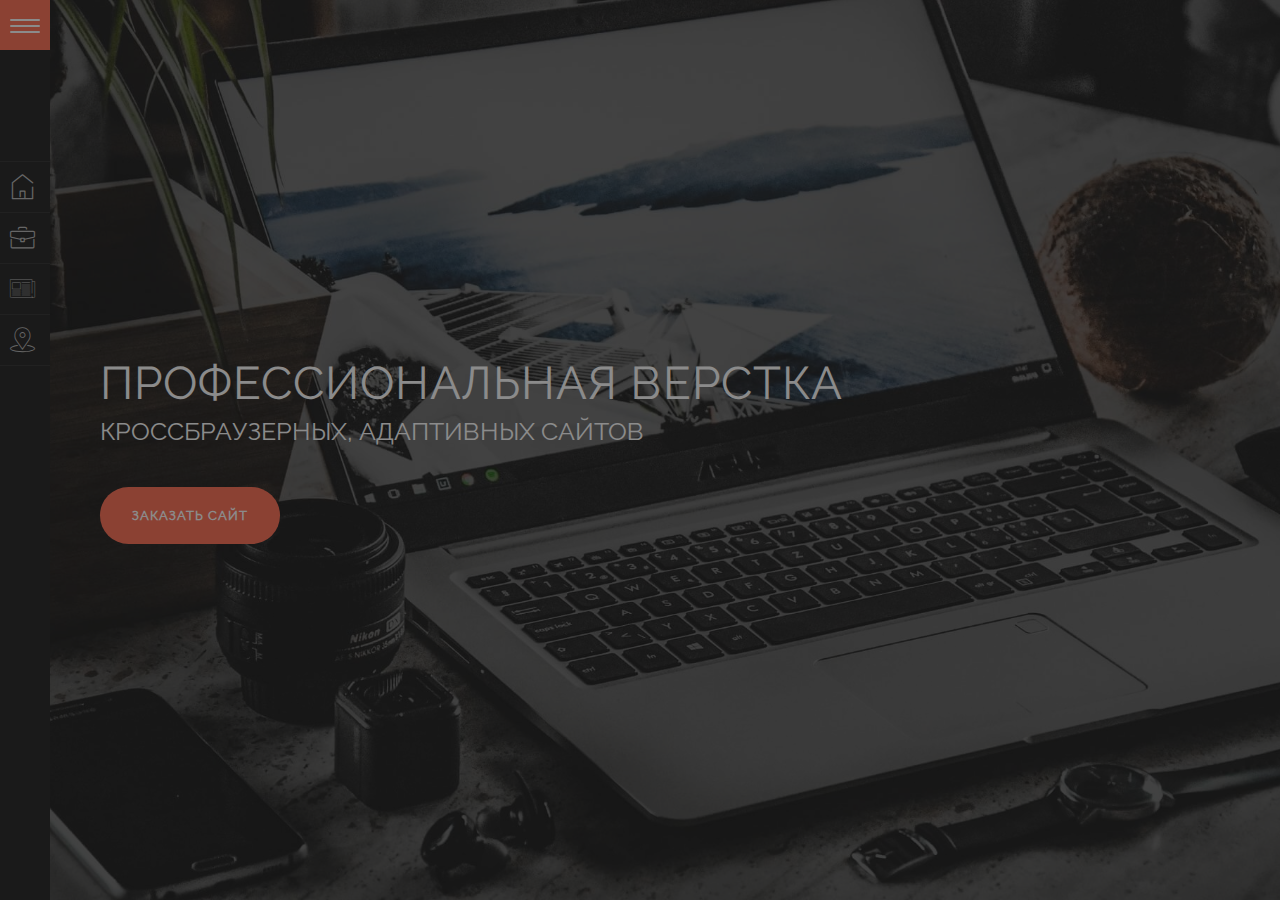
<file: index.html>
<!DOCTYPE html><html lang="ru"><head><meta charset="UTF-8"><title>Главная</title><meta name="description" content=""><meta http-equiv="X-UA-Compatible" content="IE=edge"><meta name="viewport" content="width=device-width, initial-scale=1.0"><meta property="og:image" content="path/to/image.jpg"><link rel="shortcut icon" href="img/favicon/favicon.ico" type="image/x-icon"><link rel="apple-touch-icon" href="img/favicon/apple-touch-icon.png"><link rel="apple-touch-icon" sizes="72x72" href="img/favicon/apple-touch-icon-72x72.png"><link rel="apple-touch-icon" sizes="114x114" href="img/favicon/apple-touch-icon-114x114.png"><!-- Chrome, Firefox OS and Opera--><meta name="theme-color" content="#000"><!-- Windows Phone--><meta name="msapplication-navbutton-color" content="#000"><!-- iOS Safari--><meta name="apple-mobile-web-app-status-bar-style" content="#000"><link rel="stylesheet" href="css/main.min.css"></head><body><!-- WRAPPER--><div class="wrapper"><!-- PRELOADER--><div class="loader"><div class="loader-inner"><div class="circle"></div><div class="circle"></div><div class="circle"></div></div></div><!-- SIDEBAR--><aside class="sidebar"><div class="mnu-btn" title="Меню"><span class="sandwich"><span class="sw-topper"></span><span class="sw-bottom"></span><span class="sw-footer"></span></span></div><div class="user"><div class="user__photo"></div><h2 class="user__name">Александр Хохлов</h2><div class="user__skills">Html-верстальщик, Web-разработчик</div></div><nav class="nav"><ul class="nav-list"><li class="nav-list__item"><a class="nav-list__link" href="index.html" title="Главная">Главная</a></li><li class="nav-list__item"><a class="nav-list__link" href="portfolio.html" title="Портфолио">Портфолио</a></li><li class="nav-list__item"><a class="nav-list__link" href="about.html" title="Обо мне">Обо мне</a></li><li class="nav-list__item"><a class="nav-list__link" href="contacts.html" title="Контакты">Контакты</a></li></ul></nav></aside><!-- MAIN-CONTENT--><main class="main main-content" style="background-image: url(img/main/2.jpg)"><div class="content"><h1 class="title"><span class="title-first">Профессиональная верстка</span><span class="title-second">кроссбраузерных, адаптивных сайтов</span></h1><div class="content-btn"><button class="button main-button">Заказать сайт</button></div></div></main></div><!-- scripts--><script src="js/scripts.min.js"></script></body></html>
</file>
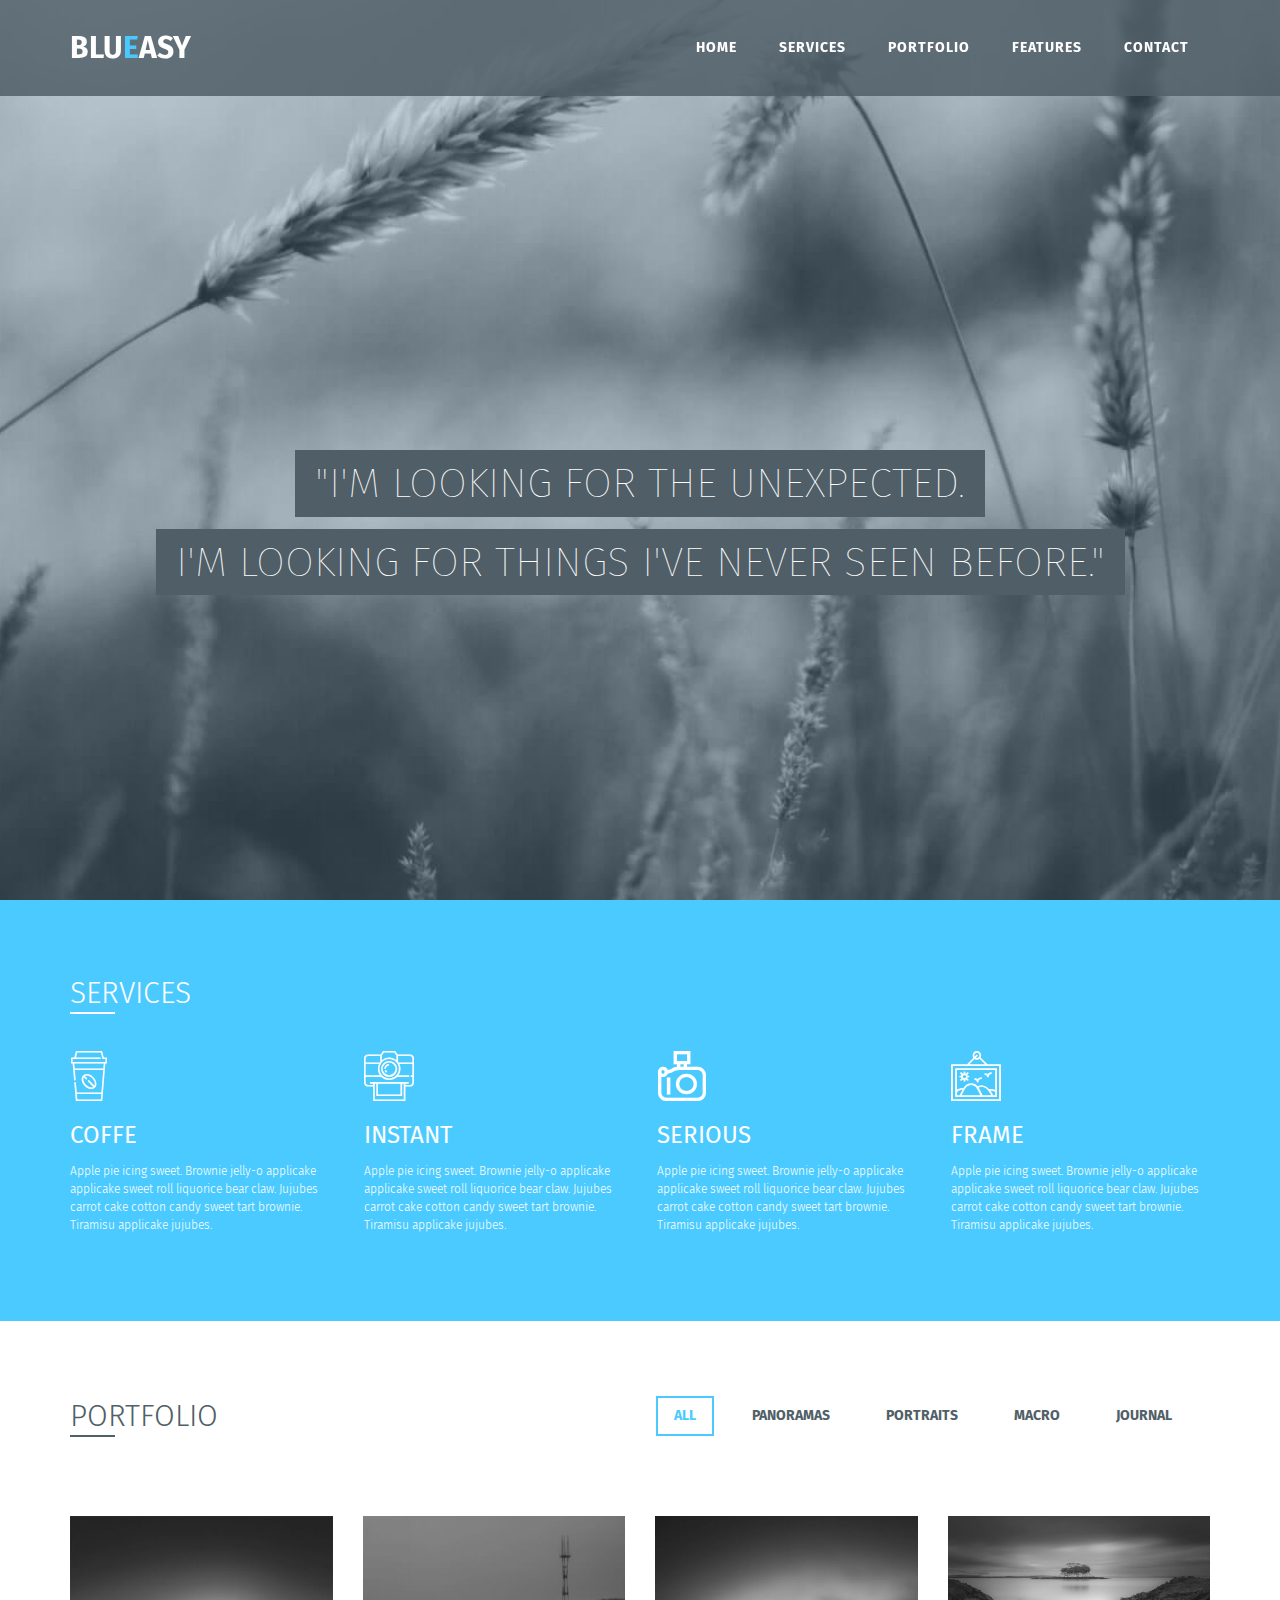
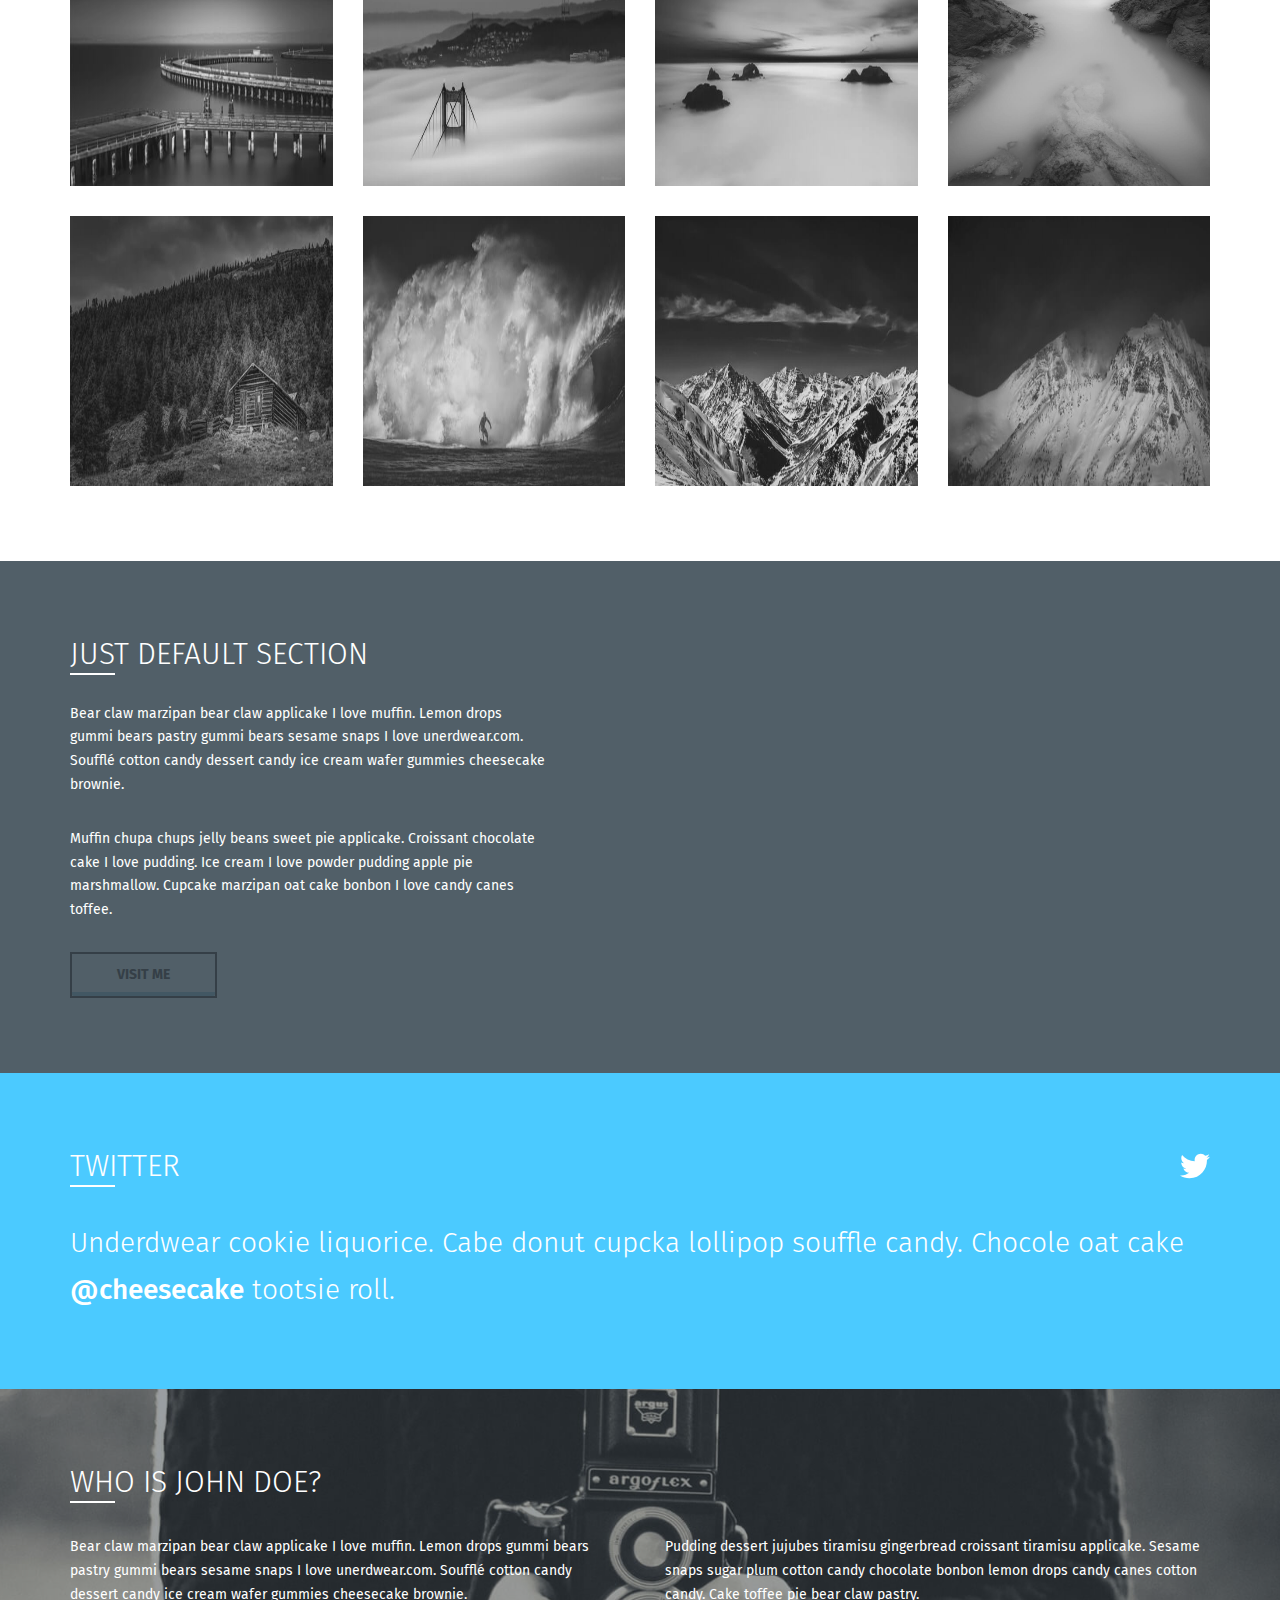
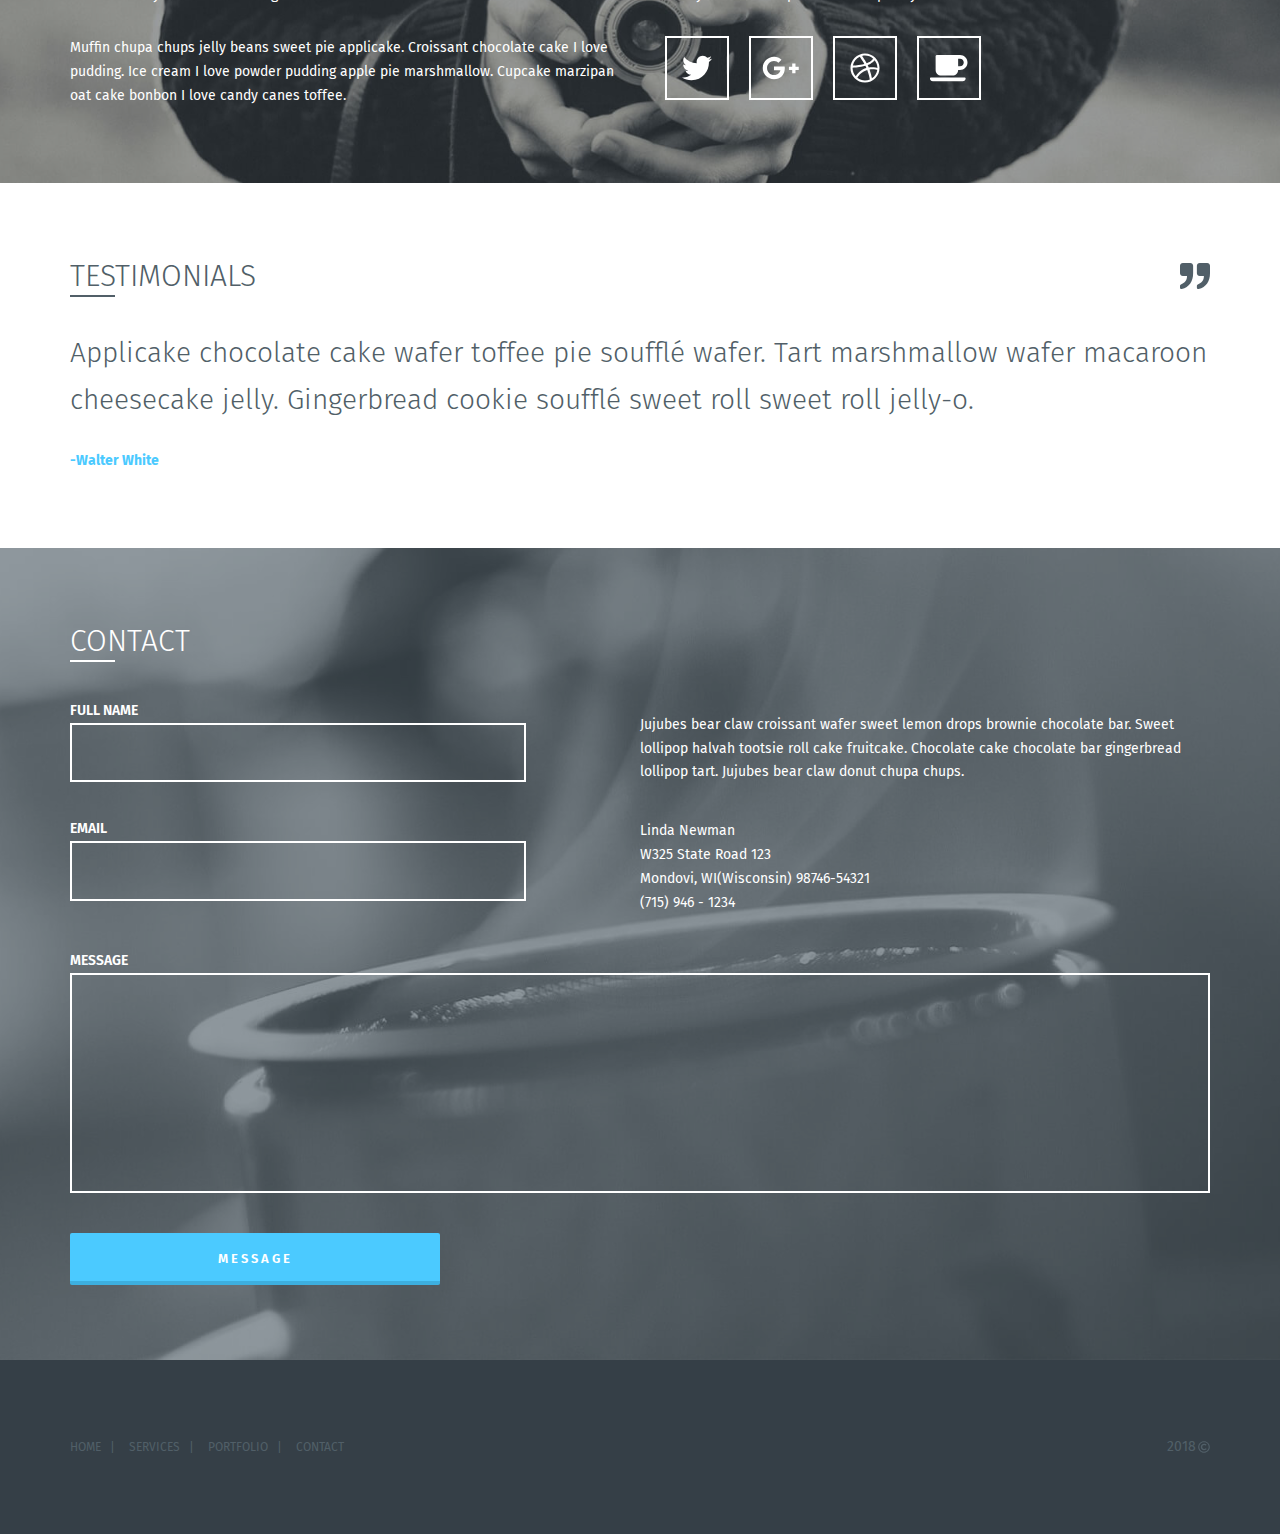
<file: Blueasy/index.html>
<!DOCTYPE html>

<html lang="en">

<head>

	<meta charset="UTF-8">
	<title>Blueasy</title>
	<meta name="description" content="">

	<meta http-equiv="X-UA-Compatible" content="IE=edge">
	<meta name="viewport" content="width=device-width, initial-scale=1.0">
	
	<meta property="og:image" content="path/to/image.jpg">
	<link rel="shortcut icon" href="img/favicon/favicon.ico" type="image/x-icon">
	<link rel="apple-touch-icon" href="img/favicon/apple-touch-icon.png">
	<link rel="apple-touch-icon" sizes="72x72" href="img/favicon/apple-touch-icon-72x72.png">
	<link rel="apple-touch-icon" sizes="114x114" href="img/favicon/apple-touch-icon-114x114.png">

	<!-- Chrome, Firefox OS and Opera -->
	<meta name="theme-color" content="#000">
	<!-- Windows Phone -->
	<meta name="msapplication-navbutton-color" content="#000">
	<!-- iOS Safari -->
	<meta name="apple-mobile-web-app-status-bar-style" content="#000">

	<link rel="stylesheet" href="css/main.min.css">

</head>

<body>

	<!-- WRAPPER -->
	<div class="wrapper">

		<!-- PLELOADER -->

		<div class="loader">
			<div class="loader-inner"></div>
		</div>

		<!-- END PRELOADER -->

		<!-- HEADER -->
		<header class="header" style="background-image: url(img/header/bg.jpg);">
			
			<div class="navbar">
				<div class="flex-container">
					<a href="javascript: void(0);" class="logo">
						Blu<span class="accent-color">e</span>asy
					</a>

					<a href="#my-menu" class="sandwich">
						<span class="sandwich-item sandwich-topper"></span>
						<span class="sandwich-item sandwich-middle"></span>
						<span class="sandwich-item sandwich-bottom"></span>
					</a>

					<nav class="navigation" id="my-menu">
						<ul class="navigation-list">
							<li class="navigation-list__item">
								<a href="#home" class="navigation-list__link">Home</a>
							</li>
							<li class="navigation-list__item">
								<a href="#services" class="navigation-list__link">Services</a>
							</li>
							<li class="navigation-list__item">
								<a href="#portfolio" class="navigation-list__link">Portfolio</a>
							</li>
							<li class="navigation-list__item">
								<a href="#features" class="navigation-list__link">Features</a>
							</li>
							<li class="navigation-list__item">
								<a href="#contact" class="navigation-list__link">Contact</a>
							</li>
						</ul>
					</nav>
				</div>
					
			</div>
				
			<div class="header-content" id="home">
				<div class="flex-container">
					<h1 class="title">
						<span class="title-bg">"I'm looking for the unexpected.</span><br>
						<span class="title-bg">I'm looking for things i've never seen before."</span>
					</h1>
				</div>
			</div>	
		</header>

		<!-- MAIN-CONTENT -->
		<main class="main-content">

			<!-- SERVICES -->

			<section class="services" id="services">
				<div class="flex-container services-wrap">
					<h2 class="h2">Services</h2>
					<ul class="services-list">
						<li class="services-list__item">
							<i class="icon-coffe service-icon"></i>
							<h3 class="h3">Coffe</h3>
							<div class="services-text">
								<p>Apple pie icing sweet. Brownie jelly-o applicake applicake sweet roll liquorice bear claw. Jujubes carrot cake cotton candy sweet tart brownie. Tiramisu applicake jujubes.</p>
							</div>
						</li>
						<li class="services-list__item">
							<i class="icon-camera service-icon"></i>
							<h3 class="h3">Instant</h3>
							<div class="services-text">
								<p>Apple pie icing sweet. Brownie jelly-o applicake applicake sweet roll liquorice bear claw. Jujubes carrot cake cotton candy sweet tart brownie. Tiramisu applicake jujubes.</p>
							</div>
						</li>
						<li class="services-list__item">
							<i class="icon-dslr service-icon"></i>
							<h3 class="h3">Serious</h3>
							<div class="services-text">
								<p>Apple pie icing sweet. Brownie jelly-o applicake applicake sweet roll liquorice bear claw. Jujubes carrot cake cotton candy sweet tart brownie. Tiramisu applicake jujubes.</p>
							</div>
						</li>
						<li class="services-list__item">
							<i class="icon-frame service-icon"></i>
							<h3 class="h3">Frame</h3>
							<div class="services-text">
								<p>Apple pie icing sweet. Brownie jelly-o applicake applicake sweet roll liquorice bear claw. Jujubes carrot cake cotton candy sweet tart brownie. Tiramisu applicake jujubes.</p>
							</div>
						</li>
					</ul>
				</div>
			</section>
			
			<!-- END SERVICES -->

			<!-- begin PORTFOLIO -->
			<section class="portfolio" id="portfolio">
				<div class="flex-container">
					<div class="portofolio-topper">
						<h2 class="h2 h2-gray">Portfolio</h2>
						<div class="tabs-wrapper">
							<div class="tab">All</div>
							<div class="tab">Panoramas</div>
							<div class="tab">Portraits</div>
							<div class="tab">Macro</div>
							<div class="tab">Journal</div>
						</div>
					</div>
					<div class="portfolio-content">
						<div class="portfolio-item">
							<a href="javascript: void(0);" class="portfolio-item__link">
								<img src="img/portfolio/1.jpg" alt="Portfolio item" class="portfolio-item__img">
								<div class="portfolio-overlay">
									<div class="plus-icon">
										<span class="plus-topper"></span>
										<span class="plus-footer"></span>
									</div>
								</div>
							</a>
							<a href="javascript: void(0);" class="portfolio-item__link">
								<img src="img/portfolio/2.jpg" alt="Portfolio item" class="portfolio-item__img">
								<div class="portfolio-overlay">
									<div class="plus-icon">
										<span class="plus-topper"></span>
										<span class="plus-footer"></span>
									</div>
								</div>
							</a>
							<a href="javascript: void(0);" class="portfolio-item__link">
								<img src="img/portfolio/3.jpg" alt="Portfolio item" class="portfolio-item__img">
								<div class="portfolio-overlay">
									<div class="plus-icon">
										<span class="plus-topper"></span>
										<span class="plus-footer"></span>
									</div>
								</div>
							</a>
							<a href="javascript: void(0);" class="portfolio-item__link">
								<img src="img/portfolio/4.jpg" alt="Portfolio item" class="portfolio-item__img">
								<div class="portfolio-overlay">
									<div class="plus-icon">
										<span class="plus-topper"></span>
										<span class="plus-footer"></span>
									</div>
								</div>
							</a>
							<a href="javascript: void(0);" class="portfolio-item__link">
								<img src="img/portfolio/5.jpg" alt="Portfolio item" class="portfolio-item__img">
								<div class="portfolio-overlay">
									<div class="plus-icon">
										<span class="plus-topper"></span>
										<span class="plus-footer"></span>
									</div>
								</div>
							</a>
							<a href="javascript: void(0);" class="portfolio-item__link">
								<img src="img/portfolio/6.jpg" alt="Portfolio item" class="portfolio-item__img">
								<div class="portfolio-overlay">
									<div class="plus-icon">
										<span class="plus-topper"></span>
										<span class="plus-footer"></span>
									</div>
								</div>
							</a>
							<a href="javascript: void(0);" class="portfolio-item__link">
								<img src="img/portfolio/7.jpg" alt="Portfolio item" class="portfolio-item__img">
								<div class="portfolio-overlay">
									<div class="plus-icon">
										<span class="plus-topper"></span>
										<span class="plus-footer"></span>
									</div>
								</div>
							</a>
							<a href="javascript: void(0);" class="portfolio-item__link">
								<img src="img/portfolio/8.jpg" alt="Portfolio item" class="portfolio-item__img">
								<div class="portfolio-overlay">
									<div class="plus-icon">
										<span class="plus-topper"></span>
										<span class="plus-footer"></span>
									</div>
								</div>
							</a>
						</div>
						<div class="portfolio-item">
							<a href="javascript: void(0);" class="portfolio-item__link">
								<img src="img/portfolio/2.jpg" alt="Portfolio item" class="portfolio-item__img">
								<div class="portfolio-overlay">
									<div class="plus-icon">
										<span class="plus-topper"></span>
										<span class="plus-footer"></span>
									</div>
								</div>
							</a>
							<a href="javascript: void(0);" class="portfolio-item__link">
								<img src="img/portfolio/4.jpg" alt="Portfolio item" class="portfolio-item__img">
								<div class="portfolio-overlay">
									<div class="plus-icon">
										<span class="plus-topper"></span>
										<span class="plus-footer"></span>
									</div>
								</div>
							</a>
							<a href="javascript: void(0);" class="portfolio-item__link">
								<img src="img/portfolio/6.jpg" alt="Portfolio item" class="portfolio-item__img">
								<div class="portfolio-overlay">
									<div class="plus-icon">
										<span class="plus-topper"></span>
										<span class="plus-footer"></span>
									</div>
								</div>
							</a>
							<a href="javascript: void(0);" class="portfolio-item__link">
								<img src="img/portfolio/7.jpg" alt="Portfolio item" class="portfolio-item__img">
								<div class="portfolio-overlay">
									<div class="plus-icon">
										<span class="plus-topper"></span>
										<span class="plus-footer"></span>
									</div>
								</div>
							</a>
						</div>
						<div class="portfolio-item">
							<a href="javascript: void(0);" class="portfolio-item__link">
								<img src="img/portfolio/1.jpg" alt="Portfolio item" class="portfolio-item__img">
								<div class="portfolio-overlay">
									<div class="plus-icon">
										<span class="plus-topper"></span>
										<span class="plus-footer"></span>
									</div>
								</div>
							</a>
							<a href="javascript: void(0);" class="portfolio-item__link">
								<img src="img/portfolio/5.jpg" alt="Portfolio item" class="portfolio-item__img">
								<div class="portfolio-overlay">
									<div class="plus-icon">
										<span class="plus-topper"></span>
										<span class="plus-footer"></span>
									</div>
								</div>
							</a>
						</div>
						<div class="portfolio-item">
							<a href="javascript: void(0);" class="portfolio-item__link">
								<img src="img/portfolio/3.jpg" alt="Portfolio item" class="portfolio-item__img">
								<div class="portfolio-overlay">
									<div class="plus-icon">
										<span class="plus-topper"></span>
										<span class="plus-footer"></span>
									</div>
								</div>
							</a>
							<a href="javascript: void(0);" class="portfolio-item__link">
								<img src="img/portfolio/4.jpg" alt="Portfolio item" class="portfolio-item__img">
								<div class="portfolio-overlay">
									<div class="plus-icon">
										<span class="plus-topper"></span>
										<span class="plus-footer"></span>
									</div>
								</div>
							</a>
							<a href="javascript: void(0);" class="portfolio-item__link">
								<img src="img/portfolio/6.jpg" alt="Portfolio item" class="portfolio-item__img">
								<div class="portfolio-overlay">
									<div class="plus-icon">
										<span class="plus-topper"></span>
										<span class="plus-footer"></span>
									</div>
								</div>
							</a>
							<a href="javascript: void(0);" class="portfolio-item__link">
								<img src="img/portfolio/7.jpg" alt="Portfolio item" class="portfolio-item__img">
								<div class="portfolio-overlay">
									<div class="plus-icon">
										<span class="plus-topper"></span>
										<span class="plus-footer"></span>
									</div>
								</div>
							</a>
							<a href="javascript: void(0);" class="portfolio-item__link">
								<img src="img/portfolio/8.jpg" alt="Portfolio item" class="portfolio-item__img">
								<div class="portfolio-overlay">
									<div class="plus-icon">
										<span class="plus-topper"></span>
										<span class="plus-footer"></span>
									</div>
								</div>
							</a>
						</div>
						<div class="portfolio-item">
							<a href="javascript: void(0);" class="portfolio-item__link">
								<img src="img/portfolio/1.jpg" alt="Portfolio item" class="portfolio-item__img">
								<div class="portfolio-overlay">
									<div class="plus-icon">
										<span class="plus-topper"></span>
										<span class="plus-footer"></span>
									</div>
								</div>
							</a>
							<a href="javascript: void(0);" class="portfolio-item__link">
								<img src="img/portfolio/2.jpg" alt="Portfolio item" class="portfolio-item__img">
								<div class="portfolio-overlay">
									<div class="plus-icon">
										<span class="plus-topper"></span>
										<span class="plus-footer"></span>
									</div>
								</div>
							</a>
							<a href="javascript: void(0);" class="portfolio-item__link">
								<img src="img/portfolio/4.jpg" alt="Portfolio item" class="portfolio-item__img">
								<div class="portfolio-overlay">
									<div class="plus-icon">
										<span class="plus-topper"></span>
										<span class="plus-footer"></span>
									</div>
								</div>
							</a>
							<a href="javascript: void(0);" class="portfolio-item__link">
								<img src="img/portfolio/5.jpg" alt="Portfolio item" class="portfolio-item__img">
								<div class="portfolio-overlay">
									<div class="plus-icon">
										<span class="plus-topper"></span>
										<span class="plus-footer"></span>
									</div>
								</div>
							</a>
							<a href="javascript: void(0);" class="portfolio-item__link">
								<img src="img/portfolio/6.jpg" alt="Portfolio item" class="portfolio-item__img">
								<div class="portfolio-overlay">
									<div class="plus-icon">
										<span class="plus-topper"></span>
										<span class="plus-footer"></span>
									</div>
								</div>
							</a>
							<a href="javascript: void(0);" class="portfolio-item__link">
								<img src="img/portfolio/7.jpg" alt="Portfolio item" class="portfolio-item__img">
								<div class="portfolio-overlay">
									<div class="plus-icon">
										<span class="plus-topper"></span>
										<span class="plus-footer"></span>
									</div>
								</div>
							</a>
							<a href="javascript: void(0);" class="portfolio-item__link">
								<img src="img/portfolio/8.jpg" alt="Portfolio item" class="portfolio-item__img">
								<div class="portfolio-overlay">
									<div class="plus-icon">
										<span class="plus-topper"></span>
										<span class="plus-footer"></span>
									</div>
								</div>
							</a>
						</div>
					</div>	
				</div>
			</section>
			<!-- end PORTFOLIO -->

			<!-- begin DEFAULT-SECTION -->
			<section class="default-section" id="features">
				<div class="flex-container">
					<div class="default-description">
						<h2 class="h2">Just default section</h2>
						<div class="default-description__text">
							<p>
								Bear claw marzipan bear claw applicake I love muffin. Lemon drops gummi bears pastry gummi bears sesame snaps I love unerdwear.com. Soufflé cotton candy dessert candy ice cream wafer gummies cheesecake brownie.
							</p>
							<p>
								Muffin chupa chups jelly beans sweet pie applicake. Croissant chocolate cake I love pudding. Ice cream I love powder pudding apple pie marshmallow. Cupcake marzipan oat cake bonbon I love candy canes toffee.
							</p>
						</div>
						<div class="default-btns">
							<a href="javascript: void(0)" class="button">Visit me</a>
						</div>
					</div>
					<div class="default-video">
						<iframe src="https://player.vimeo.com/video/12233812" allowfullscreen></iframe>
					</div>
				</div>
			</section>
			<!-- end DEFAULT-SECTION -->

			<!-- begin TWITTER-SECTION -->
			<section class="twitter-section">
				<div class="flex-container">
					<div class="twitter-topper">
						<h2 class="h2">Twitter</h2>
						<i class="fab fa-twitter"></i>
					</div>
					<blockquote class="blockqoute-text">
						Underdwear cookie liquorice. Cabe donut cupcka lollipop souffle candy. Chocole oat cake
						<a href="javascript: void(0);" class="blockqoute-text__link">@cheesecake</a> tootsie roll.
					</blockquote>
				</div>
			</section>
			<!-- end TWITTER-SECTION -->

			<!-- begin WHOIS-SECTION -->
			<section class="whois-section">
				<div class="whois-wrapper">
					<div class="flex-container">
						<h2 class="h2">Who is john doe?</h2>
						<div class="whois-content">
							<div class="whois-content__left">
								<p>
									Bear claw marzipan bear claw applicake I love muffin. Lemon drops gummi bears pastry gummi bears sesame snaps I love unerdwear.com. Soufflé cotton candy dessert candy ice cream wafer gummies cheesecake brownie.
								</p>
								<p>
									Muffin chupa chups jelly beans sweet pie applicake. Croissant chocolate cake I love pudding. Ice cream I love powder pudding apple pie marshmallow. Cupcake marzipan oat cake bonbon I love candy canes toffee.
								</p>
							</div>
							<div class="whois-content__right">
								<p>
									Pudding dessert jujubes tiramisu gingerbread croissant tiramisu applicake. Sesame snaps sugar plum cotton candy chocolate bonbon lemon drops candy canes cotton candy. Cake toffee pie bear claw pastry.
								</p>
								<ul class="socials">
									<li class="socials__item">
										<a href="javascript: void(0);" class="socials__link">
											<i class="fab fa-twitter"></i>
										</a>
									</li>
									<li class="socials__item">
										<a href="javascript: void(0);" class="socials__link">
											<i class="fab fa-google-plus-g"></i>
										</a>
									</li>
									<li class="socials__item">
										<a href="javascript: void(0);" class="socials__link">
											<i class="fab fa-dribbble"></i>
										</a>
									</li>
									<li class="socials__item">
										<a href="javascript: void(0);" class="socials__link">
											<i class="fas fa-coffee"></i>
										</a>
									</li>
								</ul>
							</div>
						</div>
					</div>
				</div>
			</section>
			<!-- end WHOIS-SECTION -->

			<!-- begin TESTIMONIALS -->
			<section class="testimonials">
				<div class="flex-container">
					<div class="testimonials-topper">
						<h2 class="h2 h2-gray">Testimonials</h2>
						<i class="fas fa-quote-right"></i>
					</div>
					<blockquote class="blockqoute-text">
						Applicake chocolate cake wafer toffee pie soufflé wafer. Tart marshmallow wafer macaroon cheesecake jelly. Gingerbread cookie soufflé sweet roll sweet roll jelly-o.
					</blockquote>
					<cite class="author">
						-Walter White
					</cite>
				</div>
			</section>
			<!-- end TESTIMONIALS -->

			<!-- begin CONTACT -->
			<section class="contact" id="contact">
				<div class="contact-wrapper">
					<div class="flex-container">
						<h2 class="h2">Contact</h2>
						<form action="#" class="contact-form">
							<div class="contact-form-topper">
								<div class="contact-form-inputs">
									<label for="name" class="contact-form__label">Full name</label>
									<input type="text" name="name" class="contact-form__input" id="name" required="required">
									<label for="email" class="contact-form__label">Email</label>
									<input type="email" class="contact-form__input" id="email" required="required">
								</div>
								<div class="contact-form-info">
									<p>
										Jujubes bear claw croissant wafer sweet lemon drops brownie chocolate bar. Sweet lollipop halvah tootsie roll cake fruitcake. Chocolate cake chocolate bar gingerbread lollipop tart. Jujubes bear claw donut chupa chups.
									</p>
									<address class="site-address">
										Linda Newman<br>
										<a href="javascript: void(0);" class="site-address__link">
											W325 State Road 123<br>
											Mondovi, WI(Wisconsin) 98746-54321
										</a>
										<a href="callto:+77159461234" class="site-address__link">(715) 946 - 1234</a>
									</address>
								</div>
							</div>
							<div class="contact-form-bottom">
								<label for="message" class="contact-form__label">Message</label>
								<textarea name="message" id="message" class="contact-form__textarea" required="required"></textarea>
								<button type="submit" class="button">Message</button>
							</div>	
						</form>
					</div>
				</div>
			</section>
			<!-- end CONTACT -->

		</main>
	</div>

	<!-- FOOTER -->
	<footer class="footer">
		<div class="flex-container">
			<ul class="footer-list">
				<li class="footer-list__item">
					<a href="#home" class="footer-list__link">Home</a>
				</li>
				<li class="footer-list__item">
					<a href="#services" class="footer-list__link">Services</a>
				</li>
				<li class="footer-list__item">
					<a href="#portfolio" class="footer-list__link">Portfolio</a>
				</li>
				<li class="footer-list__item">
					<a href="#contact" class="footer-list__link">Contact</a>
				</li>
			</ul>
			<div class="copyright">
				2018 <i class="far fa-copyright"></i>
			</div>
		</div>
	</footer>

	<!-- scripts -->
	<script src="js/scripts.min.js"></script>

</body>

</html>
</file>
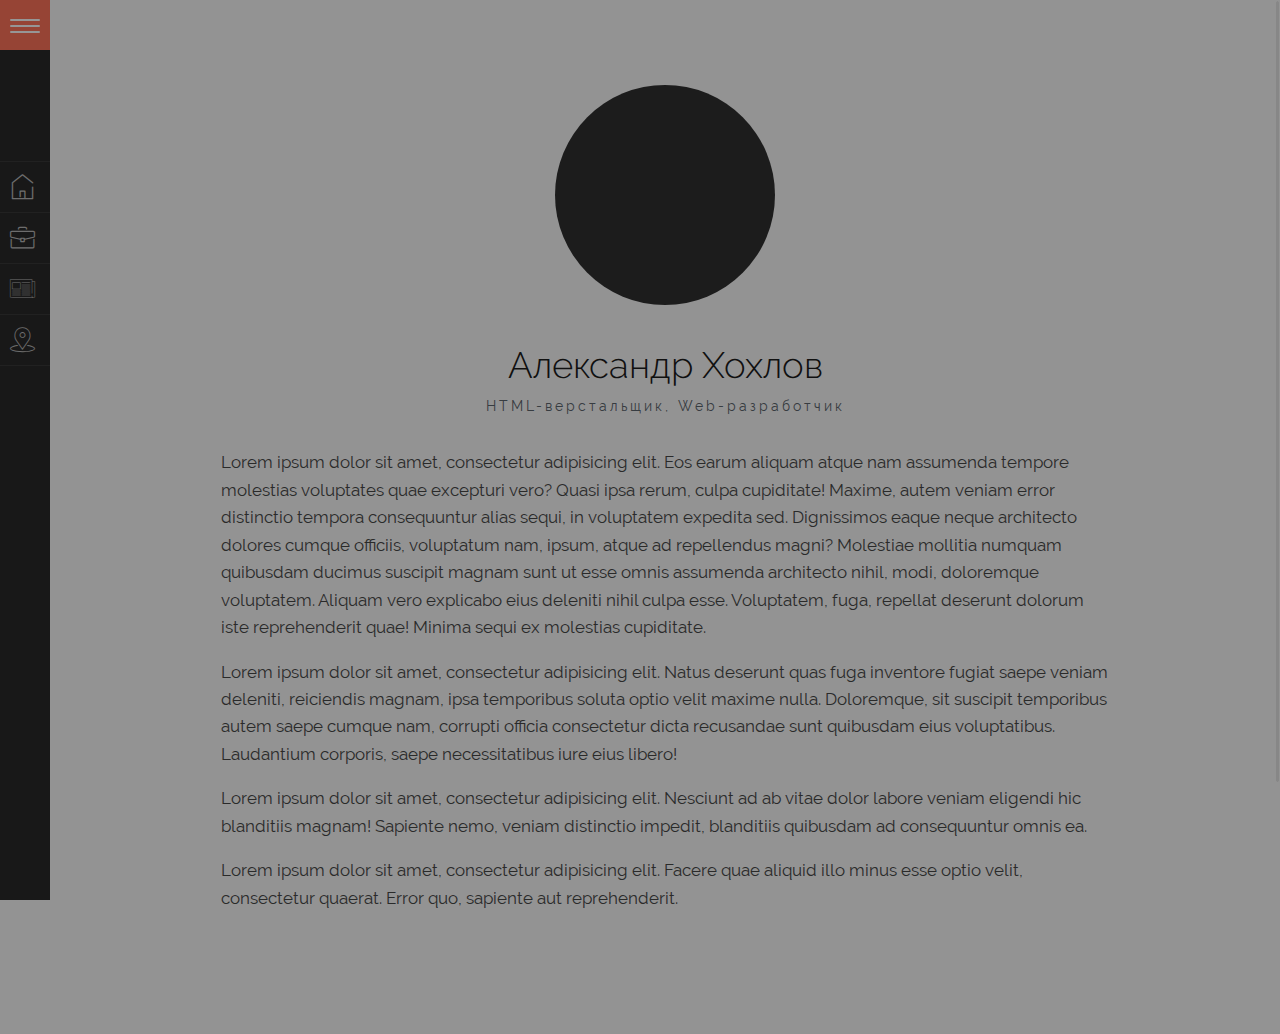
<file: about.html>
<!DOCTYPE html><html lang="ru"><head><meta charset="UTF-8"><title>Обо мне</title><meta name="description" content=""><meta http-equiv="X-UA-Compatible" content="IE=edge"><meta name="viewport" content="width=device-width, initial-scale=1.0"><meta property="og:image" content="path/to/image.jpg"><link rel="shortcut icon" href="img/favicon/favicon.ico" type="image/x-icon"><link rel="apple-touch-icon" href="img/favicon/apple-touch-icon.png"><link rel="apple-touch-icon" sizes="72x72" href="img/favicon/apple-touch-icon-72x72.png"><link rel="apple-touch-icon" sizes="114x114" href="img/favicon/apple-touch-icon-114x114.png"><!-- Chrome, Firefox OS and Opera--><meta name="theme-color" content="#000"><!-- Windows Phone--><meta name="msapplication-navbutton-color" content="#000"><!-- iOS Safari--><meta name="apple-mobile-web-app-status-bar-style" content="#000"><link rel="stylesheet" href="css/main.min.css"></head><body class="inside"><!-- WRAPPER--><div class="wrapper"><!-- PRELOADER--><div class="loader"><div class="loader-inner"><div class="circle"></div><div class="circle"></div><div class="circle"></div></div></div><!-- SIDEBAR--><aside class="sidebar"><div class="mnu-btn" title="Меню"><span class="sandwich"><span class="sw-topper"></span><span class="sw-bottom"></span><span class="sw-footer"></span></span></div><div class="user"><div class="user__photo"></div><h2 class="user__name">Александр Хохлов</h2><div class="user__skills">Html-верстальщик, Web-разработчик</div></div><nav class="nav"><ul class="nav-list"><li class="nav-list__item"><a class="nav-list__link" href="index.html" title="Главная">Главная</a></li><li class="nav-list__item"><a class="nav-list__link" href="portfolio.html" title="Портфолио">Портфолио</a></li><li class="nav-list__item"><a class="nav-list__link" href="about.html" title="Обо мне">Обо мне</a></li><li class="nav-list__item"><a class="nav-list__link" href="contacts.html" title="Контакты">Контакты</a></li></ul></nav></aside><!-- MAIN-CONTENT--><main class="main inside-content"><div class="about-header"><div class="about-header__img"></div><h1 class="page-header">Александр Хохлов</h1><div class="about-header__skills">HTML-верстальщик, Web-разработчик</div></div><div class="about-body"><p>Lorem ipsum dolor sit amet, consectetur adipisicing elit. Eos earum aliquam atque nam assumenda tempore molestias voluptates quae excepturi vero? Quasi ipsa rerum, culpa cupiditate! Maxime, autem veniam error distinctio tempora consequuntur alias sequi, in voluptatem expedita sed. Dignissimos eaque neque architecto dolores cumque officiis, voluptatum nam, ipsum, atque ad repellendus magni? Molestiae mollitia numquam quibusdam ducimus suscipit magnam sunt ut esse omnis assumenda architecto nihil, modi, doloremque voluptatem. Aliquam vero explicabo eius deleniti nihil culpa esse. Voluptatem, fuga, repellat deserunt dolorum iste reprehenderit quae! Minima sequi ex molestias cupiditate.</p><p>Lorem ipsum dolor sit amet, consectetur adipisicing elit. Natus deserunt quas fuga inventore fugiat saepe veniam deleniti, reiciendis magnam, ipsa temporibus soluta optio velit maxime nulla. Doloremque, sit suscipit temporibus autem saepe cumque nam, corrupti officia consectetur dicta recusandae sunt quibusdam eius voluptatibus. Laudantium corporis, saepe necessitatibus iure eius libero!</p><p>Lorem ipsum dolor sit amet, consectetur adipisicing elit. Nesciunt ad ab vitae dolor labore veniam eligendi hic blanditiis magnam! Sapiente nemo, veniam distinctio impedit, blanditiis quibusdam ad consequuntur omnis ea.</p><p>Lorem ipsum dolor sit amet, consectetur adipisicing elit. Facere quae aliquid illo minus esse optio velit, consectetur quaerat. Error quo, sapiente aut reprehenderit.


</p></div></main></div><!-- scripts--><script src="js/scripts.min.js"></script></body></html>
</file>
<file: css/main.min.css>
@charset "UTF-8";@font-face{font-family:'Raleway Regular';src:url(../fonts/Raleway/RalewayRegular.eot);src:url(../fonts/Raleway/RalewayRegular.eot?#iefix) format("embedded-opentype"),url(../fonts/Raleway/RalewayRegular.woff) format("woff"),url(../fonts/Raleway/RalewayRegular.ttf) format("truetype");font-style:normal;font-weight:400}@font-face{font-family:'Raleway Light';src:url(../fonts/Raleway/RalewayLight.eot);src:url(../fonts/Raleway/RalewayLight.eot?#iefix) format("embedded-opentype"),url(../fonts/Raleway/RalewayLight.woff) format("woff"),url(../fonts/Raleway/RalewayLight.ttf) format("truetype");font-style:normal;font-weight:300}@font-face{font-family:Flaticon;src:url(../fonts/flaticon/Flaticon.eot);src:url(../fonts/flaticon/Flaticon.eot?#iefix) format("embedded-opentype"),url(../fonts/flaticon/Flaticon.woff) format("woff"),url(../fonts/flaticon/Flaticon.ttf) format("truetype"),url(../fonts/flaticon/Flaticon.svg#Flaticon) format("svg");font-weight:400;font-style:normal}@media screen and (-webkit-min-device-pixel-ratio:0){@font-face{font-family:Flaticon;src:url(../fonts/flaticon/Flaticon.svg#Flaticon) format("svg")}}.fi:before{display:inline-block;font-family:Flaticon;font-style:normal;font-weight:400;font-variant:normal;line-height:1;text-decoration:inherit;text-rendering:optimizeLegibility;text-transform:none;-moz-osx-font-smoothing:grayscale;-webkit-font-smoothing:antialiased;font-smoothing:antialiased}.flaticon-briefcase:before{content:"\f100"}.flaticon-search:before{content:"\f101"}.flaticon-smartphone-call:before{content:"\f102"}.flaticon-folded-newspaper:before{content:"\f103"}.flaticon-placeholder:before{content:"\f104"}.flaticon-home:before{content:"\f105"}.main-content:before{content:'';width:100%;height:100%;position:absolute;top:0;left:0}*{-webkit-box-sizing:border-box;box-sizing:border-box}body,html{width:100%;height:100%}body{min-width:320px;font-size:14px;color:#4a545d;font-family:"Raleway Regular",sans-serif;line-height:1.2;-webkit-font-smoothing:antialiased;background-color:#fff;background-color:#181818;font-weight:400}.main-content{background-repeat:no-repeat;-webkit-background-size:cover;background-size:cover;background-position:center;position:relative}ul{padding:0;margin:0}li{list-style:none}.wrapper{overflow:hidden;position:relative;-webkit-box-flex:1;-webkit-flex:1 0 auto;-ms-flex:1 0 auto;flex:1 0 auto;min-height:100%}.footer{-webkit-box-flex:1;-webkit-flex:1 0 auto;-ms-flex:1 0 auto;flex:1 0 auto}.container{position:relative;z-index:1;margin:0 auto;max-width:1200px}.h2{display:inline-block;color:tomato;font-size:1.92857rem;padding:22px;padding-top:0;border-bottom:2px solid tomato;margin-bottom:20px}.page-header{color:#000;font-size:2.28571rem;margin-bottom:10px}img{display:block;max-width:100%;max-height:100%}h1,h2,h3,h4,h5,h6{margin-top:0;margin-bottom:0;font-weight:400}.button{display:inline-block;border:none;color:#fff;text-decoration:none;background-color:tomato;padding-left:32px;padding-right:32px;line-height:55px;font-size:13px;text-transform:uppercase;font-weight:600;text-align:center;position:relative;outline:0;-webkit-transition:background-color .1s ease;-o-transition:background-color .1s ease;transition:background-color .1s ease;cursor:pointer}html{font-family:sans-serif;-ms-text-size-adjust:100%;-webkit-text-size-adjust:100%}body{margin:0}article,aside,details,figcaption,figure,footer,header,main,menu,nav,section,summary{display:block}audio,canvas,progress,video{display:inline-block}audio:not([controls]){display:none;height:0}progress{vertical-align:baseline}[hidden],template{display:none}a{background-color:transparent;-webkit-text-decoration-skip:objects;text-decoration:none}a:active,a:hover{outline-width:0}a:hover{text-decoration:none}abbr[title]{border-bottom:none;text-decoration:underline;-webkit-text-decoration:underline dotted;text-decoration:underline dotted}b,strong{font-weight:inherit}b,strong{font-weight:bolder}dfn{font-style:italic}mark{background-color:#ff0;color:#000}small{font-size:80%}sub,sup{font-size:75%;line-height:0;position:relative;vertical-align:baseline}sub{bottom:-.25em}sup{top:-.5em}img{border-style:none}svg:not(:root){overflow:hidden}code,kbd,pre,samp{font-family:monospace,monospace;font-size:1em}figure{margin:1em 40px}hr{-webkit-box-sizing:content-box;box-sizing:content-box;height:0;overflow:visible}button,input,select,textarea{font:inherit;margin:0}optgroup{font-weight:700}button,input{overflow:visible}button,select{text-transform:none}[type=reset],[type=submit],button,html [type=button]{-webkit-appearance:button}[type=button]::-moz-focus-inner,[type=reset]::-moz-focus-inner,[type=submit]::-moz-focus-inner,button::-moz-focus-inner{border-style:none;padding:0}[type=button]:-moz-focusring,[type=reset]:-moz-focusring,[type=submit]:-moz-focusring,button:-moz-focusring{outline:1px dotted ButtonText}fieldset{border:1px solid silver;margin:0 2px;padding:.35em .625em .75em}legend{-webkit-box-sizing:border-box;box-sizing:border-box;color:inherit;display:table;max-width:100%;padding:0;white-space:normal}textarea{overflow:auto}[type=checkbox],[type=radio]{-webkit-box-sizing:border-box;box-sizing:border-box;padding:0}[type=number]::-webkit-inner-spin-button,[type=number]::-webkit-outer-spin-button{height:auto}[type=search]{-webkit-appearance:textfield;outline-offset:-2px}[type=search]::-webkit-search-cancel-button,[type=search]::-webkit-search-decoration{-webkit-appearance:none}::-webkit-input-placeholder{color:inherit;opacity:.54}::-webkit-file-upload-button{-webkit-appearance:button;font:inherit}.loader{background:none repeat scroll 0 0 #222;bottom:0;height:100%;left:0;position:absolute;right:0;top:0;width:100%;z-index:9999}.loader-inner{position:fixed;top:50%;left:50%;height:10rem;width:10rem;-webkit-transform:translateX(-50%) translateY(-50%);-ms-transform:translateX(-50%) translateY(-50%);transform:translateX(-50%) translateY(-50%)}.loader-inner>.circle{position:absolute;height:inherit;width:inherit;background:tomato;-webkit-border-radius:50%;border-radius:50%;-webkit-animation:animate-circle 1.5s cubic-bezier(.9,.24,.62,.79) infinite;animation:animate-circle 1.5s cubic-bezier(.9,.24,.62,.79) infinite;-webkit-animation-fill-mode:backwards;animation-fill-mode:backwards}.loader-inner>.circle:nth-of-type(1){-webkit-animation-delay:0;animation-delay:0}.loader-inner>.circle:nth-of-type(2){-webkit-animation-delay:1.2s;animation-delay:1.2s}.loader-inner>.circle:nth-of-type(3){-webkit-animation-delay:.9s;animation-delay:.9s}@-webkit-keyframes animate-circle{from{-webkit-transform:scale(0);transform:scale(0);opacity:1}to{-webkit-transform:scale(1);transform:scale(1);opacity:0}}@keyframes animate-circle{from{-webkit-transform:scale(0);transform:scale(0);opacity:1}to{-webkit-transform:scale(1);transform:scale(1);opacity:0}}.sidebar{width:50px;position:fixed;height:100%;background-color:#111;color:#fff;left:0;top:0;z-index:10;display:block;-webkit-transition:width .5s;-o-transition:width .5s;transition:width .5s;overflow-x:hidden;outline:0}.sidebar.active{width:270px}.sidebar.active .mnu-btn{background-color:transparent}.sidebar.active .user{opacity:1}.sidebar.active .nav-list__link:hover{text-indent:5px}.sidebar.active .nav-list__link:before{margin-left:30px}.sidebar.active .nav{margin-top:35px}.sidebar.active+.main{left:250px;padding-left:25px;-webkit-transition-delay:.4s;-o-transition-delay:.4s;transition-delay:.4s}.mnu-btn{background-color:tomato;outline:0;width:50px;height:50px;border:none;position:relative;cursor:pointer;margin-left:auto;-webkit-transition:background-color .5s;-o-transition:background-color .5s;transition:background-color .5s;margin-bottom:30px}.mnu-btn span{display:block}.sandwich{width:30px;height:30px;position:absolute;top:0;bottom:0;left:0;right:0;margin:auto}.sw-topper{position:relative;top:9px;width:30px;height:2px;background:#fff;border:none;-webkit-border-radius:4px 4px 4px 4px;border-radius:4px 4px 4px 4px;-webkit-transition:top .2s,-webkit-transform .5s;transition:top .2s,-webkit-transform .5s;-o-transition:transform .5s,top .2s;transition:transform .5s,top .2s;transition:transform .5s,top .2s,-webkit-transform .5s}.sw-bottom{position:relative;width:30px;height:2px;top:13px;background:#fff;border:none;-webkit-border-radius:4px 4px 4px 4px;border-radius:4px 4px 4px 4px;-webkit-transition:top .2s,-webkit-transform .5s;transition:top .2s,-webkit-transform .5s;-o-transition:transform .5s,top .2s;transition:transform .5s,top .2s;transition:transform .5s,top .2s,-webkit-transform .5s}.sw-footer{position:relative;width:30px;height:2px;top:17px;background:#fff;border:none;-webkit-border-radius:4px 4px 4px 4px;border-radius:4px 4px 4px 4px;-webkit-transition:top .2s,-webkit-transform .5s;transition:top .2s,-webkit-transform .5s;-o-transition:transform .5s,top .2s;transition:transform .5s,top .2s;transition:transform .5s,top .2s,-webkit-transform .5s;-webkit-transition-delay:.2s,0s;-o-transition-delay:.2s,0s;transition-delay:.2s,0s}.sandwich.active .sw-topper{top:14px;-webkit-transform:rotate(45deg);-ms-transform:rotate(45deg);transform:rotate(45deg)}.sandwich.active .sw-bottom{top:12px;-webkit-transform:rotate(-45deg);-ms-transform:rotate(-45deg);transform:rotate(-45deg)}.sandwich.active .sw-footer{opacity:0;top:0;-webkit-transform:rotate(180deg);-ms-transform:rotate(180deg);transform:rotate(180deg)}.user{display:-webkit-box;display:-webkit-flex;display:-ms-flexbox;display:flex;-webkit-box-orient:vertical;-webkit-box-direction:normal;-webkit-flex-direction:column;-ms-flex-direction:column;flex-direction:column;-webkit-box-align:center;-webkit-align-items:center;-ms-flex-align:center;align-items:center;text-align:center;opacity:0;-webkit-transition:opacity .2s;-o-transition:opacity .2s;transition:opacity .2s;white-space:nowrap}.user__photo{width:120px;height:120px;-webkit-border-radius:50%;border-radius:50%;background-color:#eee;margin-bottom:25px}.user__name{letter-spacing:1px;font-weight:400;font-size:1rem;margin-bottom:10px}.user__skills{font-weight:400;font-size:.85714rem;color:#434343}.nav{margin-top:-110px;position:relative;z-index:10;-webkit-transition:margin-top .5s;-o-transition:margin-top .5s;transition:margin-top .5s}.nav-list__item:first-child .nav-list__link{border-top:1px solid #212121}.nav-list__item:first-child .nav-list__link:before{content:"\f105"}.nav-list__item:nth-child(2) .nav-list__link:before{content:"\f100"}.nav-list__item:nth-child(3) .nav-list__link:before{content:"\f103"}.nav-list__item:nth-child(4) .nav-list__link:before{content:"\f104"}.nav-list__link{display:-webkit-box;display:-webkit-flex;display:-ms-flexbox;display:flex;width:100%;-webkit-box-align:center;-webkit-align-items:center;-ms-flex-align:center;align-items:center;color:#b2b2b2;font-weight:300;font-size:1rem;background-color:#111;padding:10px 0 10px 10px;border-bottom:1px solid #212121;white-space:nowrap;-webkit-transition-property:background-color,color,text-indent;-o-transition-property:background-color,color,text-indent;transition-property:background-color,color,text-indent;-webkit-transition-duration:.5s;-o-transition-duration:.5s;transition-duration:.5s}.nav-list__link:hover{background-color:tomato;color:#fff}.nav-list__link:before{font-family:Flaticon;font-size:1.57143rem;display:block;margin-right:15px;-webkit-transition:margin-left .5s;-o-transition:margin-left .5s;transition:margin-left .5s}.main{left:0;padding-left:50px;-webkit-transition:all .4s;-o-transition:all .4s;transition:all .4s;position:relative}.main-content{height:100vh;display:-webkit-box;display:-webkit-flex;display:-ms-flexbox;display:flex;-webkit-box-align:center;-webkit-align-items:center;-ms-flex-align:center;align-items:center}.main-content:before{background-color:rgba(0,0,0,.6)}.content{color:#fff;position:relative;margin-left:50px}.title{text-transform:uppercase;margin-bottom:40px}.title span{display:block}.title-first{letter-spacing:1px;font-size:2.85714rem;margin-bottom:5px}.title-second{font-size:1.57143rem}.main-button{letter-spacing:1px;-webkit-border-radius:100px;border-radius:100px;-webkit-transition:all .2s;-o-transition:all .2s;transition:all .2s}.main-button:after{content:'';display:inline-block;width:100%;height:100%;position:absolute;top:0;left:0;-webkit-border-radius:100px;border-radius:100px;background-color:tomato;z-index:-1;-webkit-transition:all .4s;-o-transition:all .4s;transition:all .4s}.main-button:hover{-webkit-transform:translateY(-3px);-ms-transform:translateY(-3px);transform:translateY(-3px);-webkit-box-shadow:0 10px 20px rgba(0,0,0,.2);box-shadow:0 10px 20px rgba(0,0,0,.2)}.main-button:hover:after{-webkit-transform:scaleX(1.4) scaleY(1.6);-ms-transform:scaleX(1.4) scaleY(1.6);transform:scaleX(1.4) scaleY(1.6);opacity:0}.main-button:active{-webkit-transform:translateY(-1px);-ms-transform:translateY(-1px);transform:translateY(-1px);-webkit-box-shadow:0 5px 20px rgba(0,0,0,.2);box-shadow:0 5px 20px rgba(0,0,0,.2)}.portfolio-main{padding-left:80px;padding-right:25px;padding-top:65px;width:100%}.portfolio-heading{color:#fff}.portfolio-header{display:-webkit-box;display:-webkit-flex;display:-ms-flexbox;display:flex;-webkit-box-pack:justify;-webkit-justify-content:space-between;-ms-flex-pack:justify;justify-content:space-between;margin-bottom:40px;-webkit-flex-wrap:wrap;-ms-flex-wrap:wrap;flex-wrap:wrap}.breadcrumbs{display:-webkit-box;display:-webkit-flex;display:-ms-flexbox;display:flex;margin-bottom:20px}.breadcrumbs__item:not(:last-child)::after{content:">";position:relative;padding-left:6px;padding-right:6px;font-size:12px}.breadcrumbs__link{letter-spacing:1px;position:relative;color:#798794;-webkit-transition:.15s color;-o-transition:.15s color;transition:.15s color}.breadcrumbs__link:hover{color:#ced3d8}.filters{position:relative;top:15px;text-align:right}.filter-label{background-color:transparent;-webkit-transition:all .5s;-o-transition:all .5s;transition:all .5s;padding:5px 15px;opacity:.4;margin-bottom:8px;font-size:.85714rem;letter-spacing:3px;color:#fff;outline:0;cursor:pointer;border:0;-webkit-border-radius:5px;border-radius:5px}.filter-label:hover{background-color:tomato;opacity:1}.filter-label.active{background-color:tomato;opacity:1}.gallery__content{display:-webkit-box;display:-webkit-flex;display:-ms-flexbox;display:flex;margin:0 -15px -15px;-webkit-flex-wrap:wrap;-ms-flex-wrap:wrap;flex-wrap:wrap}.gallery__item{width:-webkit-calc(33.3333% - 30px);width:calc(33.3333% - 30px);margin:0 15px 15px;overflow:hidden;display:block;position:relative;-webkit-transition:all .5s;-o-transition:all .5s;transition:all .5s;text-align:center}.gallery__item:hover .gallery__overlay{opacity:1;-webkit-transform:scale(1);-ms-transform:scale(1);transform:scale(1)}.gallery__img{display:block;min-height:500px;-webkit-background-size:cover;background-size:cover;background-repeat:no-repeat;background-position:top;-webkit-transition:background-position 6s;-o-transition:background-position 6s;transition:background-position 6s;-webkit-border-radius:5px;border-radius:5px;margin-bottom:25px}.gallery__img:hover{background-position:bottom}.gallery__title{color:#fff;letter-spacing:1px;text-transform:uppercase}.gallery__description p{color:#616e79;line-height:1.6}.inside{background-color:#fafafa}.inside .inside-content{margin:5px 5px 55px 55px}.inside-content{padding:80px 13% 50px}.about-header{text-align:center;margin-bottom:35px;font-family:"Raleway Light",sans-serif}.about-header__img{display:inline-block;width:220px;height:220px;-webkit-border-radius:50%;border-radius:50%;background-color:#181818;margin-bottom:35px}.about-header__skills{letter-spacing:3px;font-family:"Raleway Regular",sans-serif}.about-body p{line-height:1.6;font-size:1.07143rem;color:#333}.contact-header{text-align:center}.subtitle-text{margin-bottom:60px}.subtitle-text p{letter-spacing:3px}.contact-body{display:-webkit-box;display:-webkit-flex;display:-ms-flexbox;display:flex;-webkit-box-pack:justify;-webkit-justify-content:space-between;-ms-flex-pack:justify;justify-content:space-between;-webkit-flex-wrap:wrap;-ms-flex-wrap:wrap;flex-wrap:wrap;-webkit-box-align:start;-webkit-align-items:flex-start;-ms-flex-align:start;align-items:flex-start}.contacts-list{margin-bottom:-40px;margin-top:45px;margin-right:30px}.contacts-list__item{font-size:1.42857rem;font-family:"Raleway Light",sans-serif;color:#000;margin-bottom:40px}.contacts-list__header{display:-webkit-box;display:-webkit-flex;display:-ms-flexbox;display:flex;-webkit-box-align:center;-webkit-align-items:center;-ms-flex-align:center;align-items:center;margin-bottom:10px}.contacts-list__header:before{font-family:Flaticon;font-size:1.85714rem;display:block;margin-right:15px;color:#333}.contacts-list__item:nth-child(1) .contacts-list__header:before{content:"\f101"}.contacts-list__item:nth-child(2) .contacts-list__header:before{content:"\f104"}.contacts-list__item:nth-child(3) .contacts-list__header:before{content:"\f102"}.contacts-list__info{font-size:1rem}.contacts-site{color:tomato;text-decoration:underline;font-family:"Raleway Regular",sans-serif;-webkit-transition:color .15s;-o-transition:color .15s;transition:color .15s}.contacts-site:hover{color:#fa2600;text-decoration:underline}.contact-form{padding:30px;color:#fff;background-color:#181818;max-width:450px;width:50%}.form-title{font-size:1.57143rem;margin-bottom:25px;text-align:center}.contact-form__label{display:block;width:100%;letter-spacing:3px;font-size:.92857rem;color:#5b5b5b;margin-bottom:15px}.contact-form__item{display:block;width:100%;border:1px solid #484848;background-color:#2e2e2e;padding:10px;font-size:1.07143rem;color:#fff;margin-top:10px}.contact-textarea{max-width:100%;margin-bottom:30px}.contact-form__button{text-align:center;margin-bottom:10px}.contact-form__button .button{line-height:40px;padding:0 20px;-webkit-transition:opacity .15s,-webkit-transform .15s;transition:opacity .15s,-webkit-transform .15s;-o-transition:opacity .15s,transform .15s;transition:opacity .15s,transform .15s;transition:opacity .15s,transform .15s,-webkit-transform .15s}.contact-form__button .button:hover{opacity:.8}.contact-form__button .button:active{-webkit-transform:translateY(2px);-ms-transform:translateY(2px);transform:translateY(2px)}@media (max-width:1200px){.gallery__item{width:-webkit-calc(50% - 30px);width:calc(50% - 30px)}.filters,.portfolio-header__left,.portfolio-header__right{width:100%;text-align:center}.filters{top:0}.breadcrumbs{-webkit-box-pack:center;-webkit-justify-content:center;-ms-flex-pack:center;justify-content:center}}@media (max-width:991.99px){.title-first{font-size:2.5rem}.title-second{font-size:1.42857rem}.main-button{line-height:45px}}@media (max-width:767.99px){.portfolio-main{padding-left:65px;padding-right:10px}.main-content{-webkit-box-pack:center;-webkit-justify-content:center;-ms-flex-pack:center;justify-content:center}.content{margin-left:0;text-align:center}.gallery__content{margin:0;margin-bottom:-30px}.gallery__item{width:100%;margin-left:0;margin-right:0;margin-bottom:30px}.contact-form{width:100%}.contacts-list{margin-right:0;margin-bottom:30px}}@media (max-width:576px){.title{margin-bottom:30px}.title-first{font-size:1.42857rem}.title-second{font-size:1rem}.gallery__item{text-align:center}}@media (max-width:480px){.main-button{line-height:40px}.gallery__overlay-site,.gallery__overlay-text p{font-size:.71429rem;margin-bottom:5px;margin-top:5px}.gallery__overlay-site{margin-bottom:0}.gallery__overlay-button{padding:6px 15px;font-size:.71429rem}.filters{text-align:center;padding-top:10px;padding-bottom:5px}.inside-content{padding:50px 5% 40px}.about-header__img{width:175px;height:175px;margin-bottom:20px}.page-header{font-size:2.14286rem;line-height:1.1}.contact-form{padding:15px}.contacts-list{margin-bottom:15px}.subtitle-text{margin-bottom:15px}.contact-form__label{font-size:.78571rem}}@media (max-width:320px){.title{margin-bottom:15px}.title-first{font-size:1.28571rem;margin-bottom:10px}.title-second{font-size:.85714rem}.portfolio-heading{font-size:2rem}}
</file>
<file: Blueasy/css/main.min.css>
@import url(https://fonts.googleapis.com/css?family=Fira+Sans:100,300,400,600,700);*{-webkit-box-sizing:border-box;box-sizing:border-box}body,html{width:100%;height:100%}body{min-width:320px;font-size:14px;color:#fff;line-height:1.7;-webkit-font-smoothing:antialiased;background-color:#fff;font-family:"Fira Sans",sans-serif}header,section{background-repeat:no-repeat;-webkit-background-size:cover;background-size:cover;background-position:center;position:relative}section{padding-top:75px;padding-bottom:75px}ul{padding:0;margin:0}li{list-style:none}.wrapper{min-height:100%;overflow:hidden;position:relative;width:100%}.flex-container{display:-webkit-box;display:-webkit-flex;display:-ms-flexbox;display:flex;-webkit-flex-wrap:wrap;-ms-flex-wrap:wrap;flex-wrap:wrap;padding-left:15px;padding-right:15px;margin:0 auto}.accent-color{color:#4bcaff}img{display:block;max-width:100%;max-height:100%}h1,h2,h3,h4,h5,h6{margin-top:0;margin-bottom:0;font-weight:400}.title{font-size:2.625rem;line-height:1.4;font-weight:100;text-transform:uppercase}.h2{font-size:1.875rem;line-height:1.2;font-weight:300;text-transform:uppercase;position:relative}.h2:before{content:'';position:absolute;left:0;bottom:-3px;width:45px;height:2px;background-color:#fff}.h2-gray{color:#515f68}.h2-gray:before{background-color:#515f68}.h3{text-transform:uppercase;font-size:1.5rem;line-height:1.2;font-weight:400}.button{display:inline-block;border:none;color:#fff;text-decoration:none;background-color:#4bcaff;padding:15px 45px;font-size:13px;text-transform:uppercase;font-weight:600;letter-spacing:3px;-webkit-border-radius:2px;border-radius:2px;text-align:center;position:relative;outline:0;-webkit-transition:background-color .1s ease;-o-transition:background-color .1s ease;transition:background-color .1s ease;cursor:pointer}.button::after{-webkit-transition:background-color .2s ease;-o-transition:background-color .2s ease;transition:background-color .2s ease;position:absolute;content:'';height:4px;bottom:0;width:100%;background-color:#00354b;opacity:.18;-webkit-border-bottom-left-radius:2px;border-bottom-left-radius:2px;-webkit-border-bottom-right-radius:2px;border-bottom-right-radius:2px;left:0}.button:focus,.button:hover{text-decoration:none;color:#fff}.button:hover{background-color:#65d2ff}.button:hover::after{opacity:.22}.button:active{background-color:#32c2ff}.button:active::after{opacity:.32}html{font-family:sans-serif;-ms-text-size-adjust:100%;-webkit-text-size-adjust:100%}body{margin:0}article,aside,details,figcaption,figure,footer,header,main,menu,nav,section,summary{display:block}audio,canvas,progress,video{display:inline-block}audio:not([controls]){display:none;height:0}progress{vertical-align:baseline}[hidden],template{display:none}a{background-color:transparent;-webkit-text-decoration-skip:objects;text-decoration:none}a:active,a:hover{outline-width:0}a:hover{text-decoration:none}abbr[title]{border-bottom:none;text-decoration:underline;-webkit-text-decoration:underline dotted;text-decoration:underline dotted}b,strong{font-weight:inherit}b,strong{font-weight:bolder}dfn{font-style:italic}mark{background-color:#ff0;color:#000}small{font-size:80%}sub,sup{font-size:75%;line-height:0;position:relative;vertical-align:baseline}sub{bottom:-.25em}sup{top:-.5em}img{border-style:none}svg:not(:root){overflow:hidden}code,kbd,pre,samp{font-family:monospace,monospace;font-size:1em}figure{margin:1em 40px}hr{-webkit-box-sizing:content-box;box-sizing:content-box;height:0;overflow:visible}button,input,select,textarea{font:inherit;margin:0}optgroup{font-weight:700}button,input{overflow:visible}button,select{text-transform:none}[type=reset],[type=submit],button,html [type=button]{-webkit-appearance:button}[type=button]::-moz-focus-inner,[type=reset]::-moz-focus-inner,[type=submit]::-moz-focus-inner,button::-moz-focus-inner{border-style:none;padding:0}[type=button]:-moz-focusring,[type=reset]:-moz-focusring,[type=submit]:-moz-focusring,button:-moz-focusring{outline:1px dotted ButtonText}fieldset{border:1px solid silver;margin:0 2px;padding:.35em .625em .75em}legend{-webkit-box-sizing:border-box;box-sizing:border-box;color:inherit;display:table;max-width:100%;padding:0;white-space:normal}textarea{overflow:auto}[type=checkbox],[type=radio]{-webkit-box-sizing:border-box;box-sizing:border-box;padding:0}[type=number]::-webkit-inner-spin-button,[type=number]::-webkit-outer-spin-button{height:auto}[type=search]{-webkit-appearance:textfield;outline-offset:-2px}[type=search]::-webkit-search-cancel-button,[type=search]::-webkit-search-decoration{-webkit-appearance:none}::-webkit-input-placeholder{color:inherit;opacity:.54}::-webkit-file-upload-button{-webkit-appearance:button;font:inherit}@font-face{font-family:icomoon;src:url(../fonts/icomoon/icomoon.eot?pu3bwy);src:url(../fonts/icomoon/icomoon.eot?pu3bwy#iefix) format("embedded-opentype"),url(../fonts/icomoon/icomoon.ttf?pu3bwy) format("truetype"),url(../fonts/icomoon/icomoon.woff?pu3bwy) format("woff"),url(../fonts/icomoon/icomoon.svg?pu3bwy#icomoon) format("svg");font-weight:400;font-style:normal}[class*=" icon-"],[class^=icon-]{font-family:icomoon!important;speak:none;font-style:normal;font-weight:400;font-variant:normal;text-transform:none;line-height:1;-webkit-font-smoothing:antialiased;-moz-osx-font-smoothing:grayscale}.icon-camera:before{content:"\e900"}.icon-coffe:before{content:"\e903"}.icon-dslr:before{content:"\e902"}.icon-frame:before{content:"\e901"}.loader{background:none repeat scroll 0 0 #5c6c76;bottom:0;height:100%;left:0;position:fixed;right:0;top:0;width:100%;z-index:9999}.loader .loader-inner{width:75px;height:75px;position:absolute;left:50%;top:50%;-webkit-border-radius:50%;border-radius:50%;margin-left:-37.5px;margin-top:-37.5px;border-top:8px solid #4bcaff;border-right:8px solid #4bcaff;border-left:8px solid #fff;border-bottom:8px solid #fff;-webkit-animation:1s spin infinite linear;animation:1s spin infinite linear}@-webkit-keyframes spin{from{-webkit-transform:rotate(0);transform:rotate(0)}to{-webkit-transform:rotate(360deg);transform:rotate(360deg)}}@keyframes spin{from{-webkit-transform:rotate(0);transform:rotate(0)}to{-webkit-transform:rotate(360deg);transform:rotate(360deg)}}.header{min-height:600px;height:100vh;display:-webkit-box;display:-webkit-flex;display:-ms-flexbox;display:flex;-webkit-box-orient:vertical;-webkit-box-direction:normal;-webkit-flex-direction:column;-ms-flex-direction:column;flex-direction:column}.navbar{padding:30px 0;position:fixed;z-index:100;width:100%;background-color:rgba(81,95,104,.85)}.navbar .flex-container{-webkit-box-pack:justify;-webkit-justify-content:space-between;-ms-flex-pack:justify;justify-content:space-between;-webkit-box-align:center;-webkit-align-items:center;-ms-flex-align:center;align-items:center}.logo{display:block;font-size:1.875rem;line-height:1.2;color:#fff;text-transform:uppercase;font-weight:700}.sandwich{display:none;position:relative;width:60px;height:60px;background-color:transparent;outline:0;border:0;cursor:pointer}.sandwich-active .sandwich-middle{display:none}.sandwich-active .sandwich-topper{-webkit-transform:rotate(45deg);-ms-transform:rotate(45deg);transform:rotate(45deg);top:30px}.sandwich-active .sandwich-bottom{-webkit-transform:rotate(-45deg);-ms-transform:rotate(-45deg);transform:rotate(-45deg);top:30px}.sandwich-item{position:absolute;width:30px;height:3px;top:0;background-color:#fff;-webkit-border-radius:20px;border-radius:20px;left:50%;margin-left:-15px}.sandwich-topper{top:20px;-webkit-transition:top .2s,-webkit-transform .5s;transition:top .2s,-webkit-transform .5s;-o-transition:transform .5s,top .2s;transition:transform .5s,top .2s;transition:transform .5s,top .2s,-webkit-transform .5s}.sandwich-middle{top:30px}.sandwich-bottom{top:40px;-webkit-transition:top .2s,-webkit-transform .5s;transition:top .2s,-webkit-transform .5s;-o-transition:transform .5s,top .2s;transition:transform .5s,top .2s;transition:transform .5s,top .2s,-webkit-transform .5s}.navigation-list{display:-webkit-box;display:-webkit-flex;display:-ms-flexbox;display:flex;-webkit-flex-wrap:wrap;-ms-flex-wrap:wrap;flex-wrap:wrap}.navigation-list__item{text-transform:uppercase;letter-spacing:1px}.navigation-list__link{padding:8px 19px;border:2px solid transparent;-webkit-transition:.2s;-o-transition:.2s;transition:.2s;color:#fff;font-weight:700}.navigation-list__link:hover{border-color:#4bcaff;color:#4bcaff}.header-content{position:absolute;top:0;left:0;bottom:0;right:0;text-align:center;height:100%;width:100%;display:-webkit-box;display:-webkit-flex;display:-ms-flexbox;display:flex}.header-content .flex-container{-webkit-box-pack:center;-webkit-justify-content:center;-ms-flex-pack:center;justify-content:center;margin:auto;position:relative}.header-content .title{padding-top:15%}.title-bg{display:inline-block;margin-bottom:12px;background-color:#515f68;padding:4px 20px}.title-bg:last-of-type{margin-bottom:0}.services{background-color:#4bcaff}.services-wrap{-webkit-box-orient:vertical;-webkit-box-direction:normal;-webkit-flex-direction:column;-ms-flex-direction:column;flex-direction:column}.services-list{display:-webkit-box;display:-webkit-flex;display:-ms-flexbox;display:flex;margin:0 -17px -40px;margin-top:40px;-webkit-flex-wrap:wrap;-ms-flex-wrap:wrap;flex-wrap:wrap}.services-list__item{width:-webkit-calc(25% - 34px);width:calc(25% - 34px);margin:0 17px 40px}.services-list__item .icon-coffe{position:relative;left:-6px}.service-icon{display:inline-block;font-size:3.125rem;margin-bottom:20px}.services-text p{font-size:.75rem;line-height:1.5;font-weight:300}.portofolio-topper{display:-webkit-box;display:-webkit-flex;display:-ms-flexbox;display:flex;-webkit-box-align:center;-webkit-align-items:center;-ms-flex-align:center;align-items:center;-webkit-box-pack:justify;-webkit-justify-content:space-between;-ms-flex-pack:justify;justify-content:space-between;-webkit-flex-wrap:wrap;-ms-flex-wrap:wrap;flex-wrap:wrap;width:100%;margin-bottom:80px}.tabs-wrapper{display:-webkit-box;display:-webkit-flex;display:-ms-flexbox;display:flex;-webkit-flex-wrap:wrap;-ms-flex-wrap:wrap;flex-wrap:wrap}.tabs-wrapper .active{color:#4bcaff;border-color:#4bcaff}.tabs-wrapper .slick-dots{bottom:-35px}.tabs-wrapper .slick-dots li button:before{font-size:25px}.tab{color:#515f68;text-transform:uppercase;cursor:pointer;padding:6px 16px;border:2px solid transparent;-webkit-transition:.2s;-o-transition:.2s;transition:.2s;font-weight:700;margin-right:20px}.tab:hover{color:#4bcaff;border-color:#4bcaff}.portfolio-content{width:100%}.portfolio-item{display:-webkit-box;display:-webkit-flex;display:-ms-flexbox;display:flex;-webkit-flex-wrap:wrap;-ms-flex-wrap:wrap;flex-wrap:wrap;margin:0 -15px -30px}.portfolio-item__link{width:-webkit-calc(25% - 30px);width:calc(25% - 30px);height:270px;background-color:#7d7d7d;position:relative;display:block;overflow:hidden;z-index:1;margin:0 15px 30px}.portfolio-item__link:hover .portfolio-overlay{opacity:.9}.portfolio-item__img{width:100%;height:100%;opacity:.8;-webkit-filter:grayscale(100%);filter:grayscale(100%)}.portfolio-overlay{position:absolute;top:0;left:0;opacity:0;width:100%;height:100%;background-color:#353f47;display:-webkit-box;display:-webkit-flex;display:-ms-flexbox;display:flex;-webkit-box-pack:center;-webkit-justify-content:center;-ms-flex-pack:center;justify-content:center;-webkit-box-align:center;-webkit-align-items:center;-ms-flex-align:center;align-items:center;-webkit-transition:opacity .2s;-o-transition:opacity .2s;transition:opacity .2s}.plus-icon{width:32px;height:32px;position:relative}.plus-icon span{display:inline-block;position:absolute;width:32px;height:3px;background-color:#fff;top:50%;margin-top:-1.5px;left:0}.plus-topper{-webkit-transform:rotate(90deg);-ms-transform:rotate(90deg);transform:rotate(90deg);top:2px}.default-section{background-color:#515f68}.default-section .flex-container{-webkit-box-pack:justify;-webkit-justify-content:space-between;-ms-flex-pack:justify;justify-content:space-between}.default-description{width:42%}.default-description__text p{margin:30px 0}.default-video{width:50%;height:315px;-webkit-filter:grayscale(100%);filter:grayscale(100%)}.default-video iframe{border:0;width:100%;height:100%}.default-btns .button{display:inline-block;border:2px solid #353f47;color:#353f47;background-color:transparent;padding:9px 45px;font-size:.875rem;text-transform:uppercase;font-weight:700;letter-spacing:0;-webkit-border-radius:0;border-radius:0;text-align:center;position:relative;outline:0;-webkit-transition:background-color .1s ease;-o-transition:background-color .1s ease;transition:background-color .1s ease}.default-btns .button:focus,.default-btns .button:hover{text-decoration:none;color:#fff}.default-btns .button:hover{background-color:#353f47}.default-btns .button:hover::after{opacity:.22}.default-btns .button:active{background-color:#353f47}.default-btns .button:active::after{opacity:.32}.twitter-section{background-color:#4bcaff}.twitter-topper{display:-webkit-box;display:-webkit-flex;display:-ms-flexbox;display:flex;-webkit-box-pack:justify;-webkit-justify-content:space-between;-ms-flex-pack:justify;justify-content:space-between;width:100%;margin-bottom:35px;-webkit-box-align:center;-webkit-align-items:center;-ms-flex-align:center;align-items:center}.twitter-topper .svg-inline--fa{font-size:1.875rem}.blockqoute-text{margin:0;font-size:1.75rem;font-weight:300}.blockqoute-text__link{font-weight:500;color:#fff}.whois-section{background-color:#353f47;z-index:1}.whois-section:before{content:'';width:100%;height:100%;position:absolute;left:0;top:0;bottom:0;right:0;background:url(../img/whois-section/bg.jpg) no-repeat center;-webkit-background-size:cover;background-size:cover;opacity:.5;z-index:0}.whois-wrapper{position:relative;z-index:1}.whois-content{display:-webkit-box;display:-webkit-flex;display:-ms-flexbox;display:flex;-webkit-box-pack:justify;-webkit-justify-content:space-between;-ms-flex-pack:justify;justify-content:space-between;margin:35px -25px -30px}.whois-content p{margin:0 0 30px 0}.whois-content__left,.whois-content__right{width:50%;margin:0 25px}.socials{display:-webkit-box;display:-webkit-flex;display:-ms-flexbox;display:flex;-webkit-flex-wrap:wrap;-ms-flex-wrap:wrap;flex-wrap:wrap;margin-right:-20px;margin-bottom:-20px;position:relative}.socials__item{margin-right:20px;margin-bottom:20px}.socials__link{width:64px;height:64px;border:2px solid #fff;display:-webkit-box;display:-webkit-flex;display:-ms-flexbox;display:flex;-webkit-box-align:center;-webkit-align-items:center;-ms-flex-align:center;align-items:center;-webkit-box-pack:center;-webkit-justify-content:center;-ms-flex-pack:center;justify-content:center;-webkit-transition:.2s;-o-transition:.2s;transition:.2s}.socials__link .svg-inline--fa{font-size:1.875rem;color:#fff;-webkit-transition:.2s;-o-transition:.2s;transition:.2s}.socials__link:hover{border-color:#4bcaff}.socials__link:hover .svg-inline--fa{color:#4bcaff}.testimonials{color:#515f68}.testimonials .blockqoute-text{margin-bottom:25px}.testimonials-topper{display:-webkit-box;display:-webkit-flex;display:-ms-flexbox;display:flex;-webkit-box-pack:justify;-webkit-justify-content:space-between;-ms-flex-pack:justify;justify-content:space-between;width:100%;margin-bottom:35px;-webkit-box-align:center;-webkit-align-items:center;-ms-flex-align:center;align-items:center}.testimonials-topper .svg-inline--fa{font-size:1.875rem}.author{color:#4bcaff;font-weight:700;font-style:normal}.contact{background-color:#515f68;z-index:1}.contact:before{content:'';position:absolute;top:0;left:0;bottom:0;right:0;width:100%;height:100%;-webkit-background-size:cover;background-size:cover;background-image:url(../img/contact/bg.jpg);background-repeat:no-repeat;background-position:center;opacity:.35;-webkit-filter:grayscale(100%);filter:grayscale(100%)}.contact .h2{width:100%;margin-bottom:40px}.contact-wrapper{z-index:1;position:relative}.contact-form{display:-webkit-box;display:-webkit-flex;display:-ms-flexbox;display:flex;-webkit-box-orient:vertical;-webkit-box-direction:normal;-webkit-flex-direction:column;-ms-flex-direction:column;flex-direction:column}.contact-form .button{max-width:370px}.contact-form-topper{display:-webkit-box;display:-webkit-flex;display:-ms-flexbox;display:flex;-webkit-box-pack:justify;-webkit-justify-content:space-between;-ms-flex-pack:justify;justify-content:space-between;margin-bottom:35px}.contact-form-bottom{display:-webkit-box;display:-webkit-flex;display:-ms-flexbox;display:flex;-webkit-box-orient:vertical;-webkit-box-direction:normal;-webkit-flex-direction:column;-ms-flex-direction:column;flex-direction:column}.contact-form-inputs{display:-webkit-box;display:-webkit-flex;display:-ms-flexbox;display:flex;width:40%;-webkit-box-orient:vertical;-webkit-box-direction:normal;-webkit-flex-direction:column;-ms-flex-direction:column;flex-direction:column}.contact-form-info{display:-webkit-box;display:-webkit-flex;display:-ms-flexbox;display:flex;-webkit-box-orient:vertical;-webkit-box-direction:normal;-webkit-flex-direction:column;-ms-flex-direction:column;flex-direction:column;width:50%}.contact-form-info p:last-of-type{margin-bottom:35px}.contact-form__label{display:block;font-weight:600;text-transform:uppercase}.contact-form__input,.contact-form__textarea{background-color:transparent;outline:0;border:2px solid #fff;padding:16px;color:#fff;font-weight:400}.contact-form__input{margin-bottom:35px}.contact-form__input:last-of-type{margin-bottom:0}.site-address{font-style:normal}.site-address__link{display:block;color:#fff}.site-address__link:hover{text-decoration:underline}.contact-form__textarea{resize:none;min-height:220px;margin-bottom:40px}.footer{padding-top:75px;padding-bottom:75px;background-color:#353f47}.footer .flex-container{-webkit-box-pack:justify;-webkit-justify-content:space-between;-ms-flex-pack:justify;justify-content:space-between;-webkit-box-align:center;-webkit-align-items:center;-ms-flex-align:center;align-items:center}.footer-list{display:-webkit-box;display:-webkit-flex;display:-ms-flexbox;display:flex;-webkit-flex-wrap:wrap;-ms-flex-wrap:wrap;flex-wrap:wrap;margin:0 -14px}.footer-list__item:last-of-type .footer-list__link:after{content:''}.footer-list__link{color:#515f68;text-transform:uppercase;font-size:.75rem;line-height:2;padding:0 14px;position:relative;-webkit-transition:.15s;-o-transition:.15s;transition:.15s}.footer-list__link:hover{color:#000}.footer-list__link:after{content:'|';position:absolute;top:-4px;right:0}.copyright{color:#515f68;display:-webkit-box;display:-webkit-flex;display:-ms-flexbox;display:flex;-webkit-box-align:center;-webkit-align-items:center;-ms-flex-align:center;align-items:center}.copyright .svg-inline--fa{font-size:.75rem;margin-left:2px}#scrollUp{bottom:20px;right:20px;width:50px;height:50px;-webkit-border-radius:50%;border-radius:50%;background-color:#4bcaff;color:#fff;display:-webkit-box;display:-webkit-flex;display:-ms-flexbox;display:flex;-webkit-box-pack:center;-webkit-justify-content:center;-ms-flex-pack:center;justify-content:center;-webkit-box-align:center;-webkit-align-items:center;-ms-flex-align:center;align-items:center;-webkit-transition:.2s;-o-transition:.2s;transition:.2s}#scrollUp .svg-inline--fa{font-size:1.5625rem}#scrollUp:hover{opacity:.75}@media (max-width:480px){.header-content .title{padding-top:0}.tab{font-size:.75rem;padding:3px}.default-video{display:none}div.default-btns{margin-bottom:0}.twitter-topper .svg-inline--fa{font-size:1.4375rem}.blockqoute-text{font-size:1.25rem}.blockqoute-text{text-align:center}.author{margin-left:auto;margin-right:auto}.footer{padding:50px 0}.footer-list{width:100%;-webkit-box-pack:center;-webkit-justify-content:center;-ms-flex-pack:center;justify-content:center;margin-left:auto;margin-right:auto}.copyright{margin-left:auto;margin-right:auto}.footer-list__link{padding:0 12px}}@media (max-width:576px){.services-list{-webkit-box-orient:vertical;-webkit-box-direction:normal;-webkit-flex-direction:column;-ms-flex-direction:column;flex-direction:column;-webkit-box-align:center;-webkit-align-items:center;-ms-flex-align:center;align-items:center}li.services-list__item{width:100%;max-width:320px;margin:0 0 40px}.portfolio-item,.portfolio-item__link{margin-bottom:0}.blockqoute-text{line-height:1.4}.whois-content{-webkit-flex-wrap:wrap;-ms-flex-wrap:wrap;flex-wrap:wrap;text-align:center}.whois-content .socials{top:0;-webkit-box-pack:center;-webkit-justify-content:center;-ms-flex-pack:center;justify-content:center}.whois-content__left,.whois-content__right{width:100%}.socials__link{width:55px;height:55px}.contact-form{text-align:center}.contact-form .button{max-width:160px;margin-left:auto;margin-right:auto}div.contact-form-info{-webkit-flex-wrap:wrap;-ms-flex-wrap:wrap;flex-wrap:wrap}div.contact-form-info p{width:100%}.site-address{width:100%}.contact-form__textarea{min-height:110px}}@media (max-width:650px){h1.title{font-size:1.6875rem}}@media (max-width:767px){.navbar{padding:20px 0}.navigation{display:none;position:absolute;top:0;left:0;z-index:50;padding-top:20px;padding-bottom:20px;background-color:rgba(0,0,0,.9);width:100%}.navigation-list__link{border:none;display:block;padding:10px 0}.navigation-list__link:active,.navigation-list__link:focus,.navigation-list__link:hover{color:#fff;background-color:rgba(255,255,255,.4)}.sandwich{display:block;z-index:51}.navigation-list{display:block;text-align:center}.title{font-size:2.1875rem}.tab{margin:0;text-align:center}.portfolio-item .portfolio-item__link{width:100%;margin-left:0;margin-right:0}.twitter-topper .h2{text-align:left}.twitter-topper .h2:before{left:0;margin-left:0}ul.socials{top:30px}.contact-form-topper{-webkit-flex-wrap:wrap;-ms-flex-wrap:wrap;flex-wrap:wrap}.contact-form-info{-webkit-box-orient:horizontal;-webkit-box-direction:normal;-webkit-flex-direction:row;-ms-flex-direction:row;flex-direction:row}.contact-form-info p{width:60%;margin-top:0}div.contact-form-info,div.contact-form-inputs{width:100%}.contact-form-inputs{margin-bottom:40px}}@media (max-width:991px){.h2{width:100%;text-align:center}.h2:before{left:50%;margin-left:-24.5px}.services-list__item{width:-webkit-calc(50% - 34px);width:calc(50% - 34px);text-align:center}.services-list__item .icon-coffe{left:0}.portofolio-topper{-webkit-box-pack:center;-webkit-justify-content:center;-ms-flex-pack:center;justify-content:center;margin-bottom:50px}.tabs-wrapper{width:100%;-webkit-box-pack:justify;-webkit-justify-content:space-between;-ms-flex-pack:justify;justify-content:space-between;margin-top:30px}a.portfolio-item__link{width:-webkit-calc(50% - 30px);width:calc(50% - 30px)}div.default-description{width:100%;text-align:center}div.default-video{width:100%}.default-btns{margin-bottom:40px}.socials{top:10px}.contact-form-inputs{width:45%}}@media (max-width:1200px){.portfolio-item__link{width:-webkit-calc(33.33% - 30px);width:calc(33.33% - 30px)}.default-description{width:38%}.default-video{width:55%}}@media (min-width:576px){.flex-container{max-width:540px}}@media (min-width:767px){.flex-container{max-width:720px}.navigation{display:block!important}}@media (min-width:991px){.flex-container{max-width:960px}}@media (min-width:1199px){.flex-container{max-width:1170px}}
</file>
